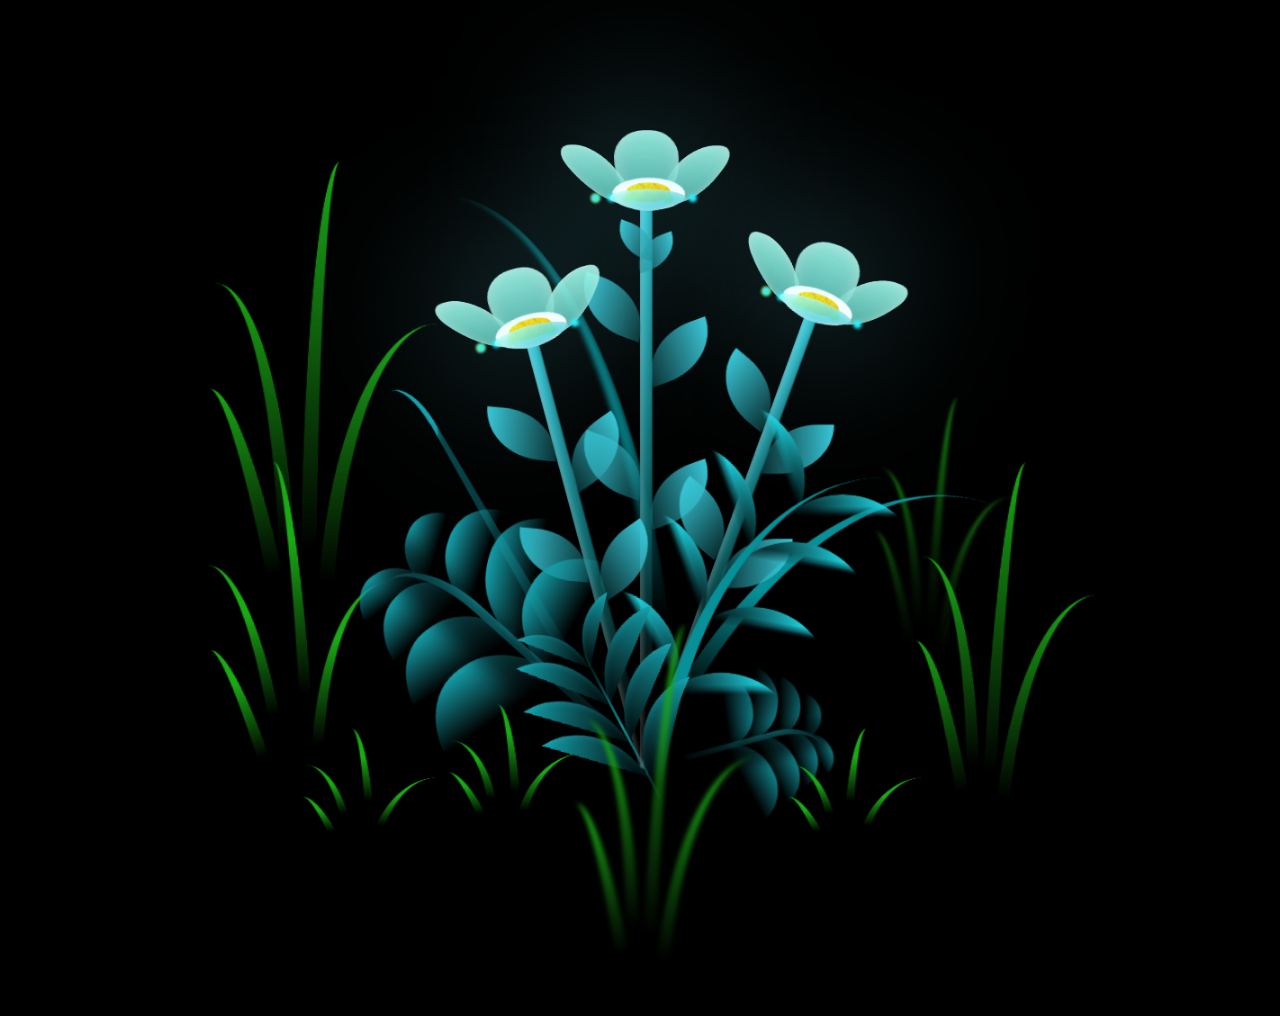
<file: flower.html>
<!DOCTYPE html>
<html lang="en">
<head>
    <meta charset="UTF-8">
    <meta http-equiv="X-UA-Compatible" content="IE=edge">
    <meta name="viewport" content="width=device-width, initial-scale=1.0">
    <link rel="stylesheet" href="style.css">
    <script src="main.js" type="text/javascript"></script><title>Flowers</title>
</head>
    
<body class="not-loaded">
    <div class="night"></div>
    <div class="flowers">
      <div class="flower flower--1">
        <div class="flower__leafs flower__leafs--1">
          <div class="flower__leaf flower__leaf--1"></div>
          <div class="flower__leaf flower__leaf--2"></div>
          <div class="flower__leaf flower__leaf--3"></div>
          <div class="flower__leaf flower__leaf--4"></div>
          <div class="flower__white-circle"></div>
  
          <div class="flower__light flower__light--1"></div>
          <div class="flower__light flower__light--2"></div>
          <div class="flower__light flower__light--3"></div>
          <div class="flower__light flower__light--4"></div>
          <div class="flower__light flower__light--5"></div>
          <div class="flower__light flower__light--6"></div>
          <div class="flower__light flower__light--7"></div>
          <div class="flower__light flower__light--8"></div>
  
        </div>
        <div class="flower__line">
          <div class="flower__line__leaf flower__line__leaf--1"></div>
          <div class="flower__line__leaf flower__line__leaf--2"></div>
          <div class="flower__line__leaf flower__line__leaf--3"></div>
          <div class="flower__line__leaf flower__line__leaf--4"></div>
          <div class="flower__line__leaf flower__line__leaf--5"></div>
          <div class="flower__line__leaf flower__line__leaf--6"></div>
        </div>
      </div>
  
      <div class="flower flower--2">
        <div class="flower__leafs flower__leafs--2">
          <div class="flower__leaf flower__leaf--1"></div>
          <div class="flower__leaf flower__leaf--2"></div>
          <div class="flower__leaf flower__leaf--3"></div>
          <div class="flower__leaf flower__leaf--4"></div>
          <div class="flower__white-circle"></div>
  
          <div class="flower__light flower__light--1"></div>
          <div class="flower__light flower__light--2"></div>
          <div class="flower__light flower__light--3"></div>
          <div class="flower__light flower__light--4"></div>
          <div class="flower__light flower__light--5"></div>
          <div class="flower__light flower__light--6"></div>
          <div class="flower__light flower__light--7"></div>
          <div class="flower__light flower__light--8"></div>
  
        </div>
        <div class="flower__line">
          <div class="flower__line__leaf flower__line__leaf--1"></div>
          <div class="flower__line__leaf flower__line__leaf--2"></div>
          <div class="flower__line__leaf flower__line__leaf--3"></div>
          <div class="flower__line__leaf flower__line__leaf--4"></div>
        </div>
      </div>
  
      <div class="flower flower--3">
        <div class="flower__leafs flower__leafs--3">
          <div class="flower__leaf flower__leaf--1"></div>
          <div class="flower__leaf flower__leaf--2"></div>
          <div class="flower__leaf flower__leaf--3"></div>
          <div class="flower__leaf flower__leaf--4"></div>
          <div class="flower__white-circle"></div>
  
          <div class="flower__light flower__light--1"></div>
          <div class="flower__light flower__light--2"></div>
          <div class="flower__light flower__light--3"></div>
          <div class="flower__light flower__light--4"></div>
          <div class="flower__light flower__light--5"></div>
          <div class="flower__light flower__light--6"></div>
          <div class="flower__light flower__light--7"></div>
          <div class="flower__light flower__light--8"></div>
  
        </div>
        <div class="flower__line">
          <div class="flower__line__leaf flower__line__leaf--1"></div>
          <div class="flower__line__leaf flower__line__leaf--2"></div>
          <div class="flower__line__leaf flower__line__leaf--3"></div>
          <div class="flower__line__leaf flower__line__leaf--4"></div>
        </div>
      </div>
  
      <div class="grow-ans" style="--d:1.2s">
        <div class="flower__g-long">
          <div class="flower__g-long__top"></div>
          <div class="flower__g-long__bottom"></div>
        </div>
      </div>
  
      <div class="growing-grass">
        <div class="flower__grass flower__grass--1">
          <div class="flower__grass--top"></div>
          <div class="flower__grass--bottom"></div>
          <div class="flower__grass__leaf flower__grass__leaf--1"></div>
          <div class="flower__grass__leaf flower__grass__leaf--2"></div>
          <div class="flower__grass__leaf flower__grass__leaf--3"></div>
          <div class="flower__grass__leaf flower__grass__leaf--4"></div>
          <div class="flower__grass__leaf flower__grass__leaf--5"></div>
          <div class="flower__grass__leaf flower__grass__leaf--6"></div>
          <div class="flower__grass__leaf flower__grass__leaf--7"></div>
          <div class="flower__grass__leaf flower__grass__leaf--8"></div>
          <div class="flower__grass__overlay"></div>
        </div>
      </div>
  
      <div class="growing-grass">
        <div class="flower__grass flower__grass--2">
          <div class="flower__grass--top"></div>
          <div class="flower__grass--bottom"></div>
          <div class="flower__grass__leaf flower__grass__leaf--1"></div>
          <div class="flower__grass__leaf flower__grass__leaf--2"></div>
          <div class="flower__grass__leaf flower__grass__leaf--3"></div>
          <div class="flower__grass__leaf flower__grass__leaf--4"></div>
          <div class="flower__grass__leaf flower__grass__leaf--5"></div>
          <div class="flower__grass__leaf flower__grass__leaf--6"></div>
          <div class="flower__grass__leaf flower__grass__leaf--7"></div>
          <div class="flower__grass__leaf flower__grass__leaf--8"></div>
          <div class="flower__grass__overlay"></div>
        </div>
      </div>
  
      <div class="grow-ans" style="--d:2.4s">
        <div class="flower__g-right flower__g-right--1">
          <div class="leaf"></div>
        </div>
      </div>
  
      <div class="grow-ans" style="--d:2.8s">
        <div class="flower__g-right flower__g-right--2">
          <div class="leaf"></div>
        </div>
      </div>
  
      <div class="grow-ans" style="--d:2.8s">
        <div class="flower__g-front">
          <div class="flower__g-front__leaf-wrapper flower__g-front__leaf-wrapper--1">
            <div class="flower__g-front__leaf"></div>
          </div>
          <div class="flower__g-front__leaf-wrapper flower__g-front__leaf-wrapper--2">
            <div class="flower__g-front__leaf"></div>
          </div>
          <div class="flower__g-front__leaf-wrapper flower__g-front__leaf-wrapper--3">
            <div class="flower__g-front__leaf"></div>
          </div>
          <div class="flower__g-front__leaf-wrapper flower__g-front__leaf-wrapper--4">
            <div class="flower__g-front__leaf"></div>
          </div>
          <div class="flower__g-front__leaf-wrapper flower__g-front__leaf-wrapper--5">
            <div class="flower__g-front__leaf"></div>
          </div>
          <div class="flower__g-front__leaf-wrapper flower__g-front__leaf-wrapper--6">
            <div class="flower__g-front__leaf"></div>
          </div>
          <div class="flower__g-front__leaf-wrapper flower__g-front__leaf-wrapper--7">
            <div class="flower__g-front__leaf"></div>
          </div>
          <div class="flower__g-front__leaf-wrapper flower__g-front__leaf-wrapper--8">
            <div class="flower__g-front__leaf"></div>
          </div>
          <div class="flower__g-front__line"></div>
        </div>
      </div>
  
      <div class="grow-ans" style="--d:3.2s">
        <div class="flower__g-fr">
          <div class="leaf"></div>
          <div class="flower__g-fr__leaf flower__g-fr__leaf--1"></div>
          <div class="flower__g-fr__leaf flower__g-fr__leaf--2"></div>
          <div class="flower__g-fr__leaf flower__g-fr__leaf--3"></div>
          <div class="flower__g-fr__leaf flower__g-fr__leaf--4"></div>
          <div class="flower__g-fr__leaf flower__g-fr__leaf--5"></div>
          <div class="flower__g-fr__leaf flower__g-fr__leaf--6"></div>
          <div class="flower__g-fr__leaf flower__g-fr__leaf--7"></div>
          <div class="flower__g-fr__leaf flower__g-fr__leaf--8"></div>
        </div>
      </div>
  
      <div class="long-g long-g--0">
        <div class="grow-ans" style="--d:3s">
          <div class="leaf leaf--0"></div>
        </div>
        <div class="grow-ans" style="--d:2.2s">
          <div class="leaf leaf--1"></div>
        </div>
        <div class="grow-ans" style="--d:3.4s">
          <div class="leaf leaf--2"></div>
        </div>
        <div class="grow-ans" style="--d:3.6s">
          <div class="leaf leaf--3"></div>
        </div>
      </div>
  
      <div class="long-g long-g--1">
        <div class="grow-ans" style="--d:3.6s">
          <div class="leaf leaf--0"></div>
        </div>
        <div class="grow-ans" style="--d:3.8s">
          <div class="leaf leaf--1"></div>
        </div>
        <div class="grow-ans" style="--d:4s">
          <div class="leaf leaf--2"></div>
        </div>
        <div class="grow-ans" style="--d:4.2s">
          <div class="leaf leaf--3"></div>
        </div>
      </div>
  
      <div class="long-g long-g--2">
        <div class="grow-ans" style="--d:4s">
          <div class="leaf leaf--0"></div>
        </div>
        <div class="grow-ans" style="--d:4.2s">
          <div class="leaf leaf--1"></div>
        </div>
        <div class="grow-ans" style="--d:4.4s">
          <div class="leaf leaf--2"></div>
        </div>
        <div class="grow-ans" style="--d:4.6s">
          <div class="leaf leaf--3"></div>
        </div>
      </div>
  
      <div class="long-g long-g--3">
        <div class="grow-ans" style="--d:4s">
          <div class="leaf leaf--0"></div>
        </div>
        <div class="grow-ans" style="--d:4.2s">
          <div class="leaf leaf--1"></div>
        </div>
        <div class="grow-ans" style="--d:3s">
          <div class="leaf leaf--2"></div>
        </div>
        <div class="grow-ans" style="--d:3.6s">
          <div class="leaf leaf--3"></div>
        </div>
      </div>
  
      <div class="long-g long-g--4">
        <div class="grow-ans" style="--d:4s">
          <div class="leaf leaf--0"></div>
        </div>
        <div class="grow-ans" style="--d:4.2s">
          <div class="leaf leaf--1"></div>
        </div>
        <div class="grow-ans" style="--d:3s">
          <div class="leaf leaf--2"></div>
        </div>
        <div class="grow-ans" style="--d:3.6s">
          <div class="leaf leaf--3"></div>
        </div>
      </div>
  
      <div class="long-g long-g--5">
        <div class="grow-ans" style="--d:4s">
          <div class="leaf leaf--0"></div>
        </div>
        <div class="grow-ans" style="--d:4.2s">
          <div class="leaf leaf--1"></div>
        </div>
        <div class="grow-ans" style="--d:3s">
          <div class="leaf leaf--2"></div>
        </div>
        <div class="grow-ans" style="--d:3.6s">
          <div class="leaf leaf--3"></div>
        </div>
      </div>
  
      <div class="long-g long-g--6">
        <div class="grow-ans" style="--d:4.2s">
          <div class="leaf leaf--0"></div>
        </div>
        <div class="grow-ans" style="--d:4.4s">
          <div class="leaf leaf--1"></div>
        </div>
        <div class="grow-ans" style="--d:4.6s">
          <div class="leaf leaf--2"></div>
        </div>
        <div class="grow-ans" style="--d:4.8s">
          <div class="leaf leaf--3"></div>
        </div>
      </div>
  
      <div class="long-g long-g--7">
        <div class="grow-ans" style="--d:3s">
          <div class="leaf leaf--0"></div>
        </div>
        <div class="grow-ans" style="--d:3.2s">
          <div class="leaf leaf--1"></div>
        </div>
        <div class="grow-ans" style="--d:3.5s">
          <div class="leaf leaf--2"></div>
        </div>
        <div class="grow-ans" style="--d:3.6s">
          <div class="leaf leaf--3"></div>
        </div>
      </div>
    </div>
</body>
</html>
</file>
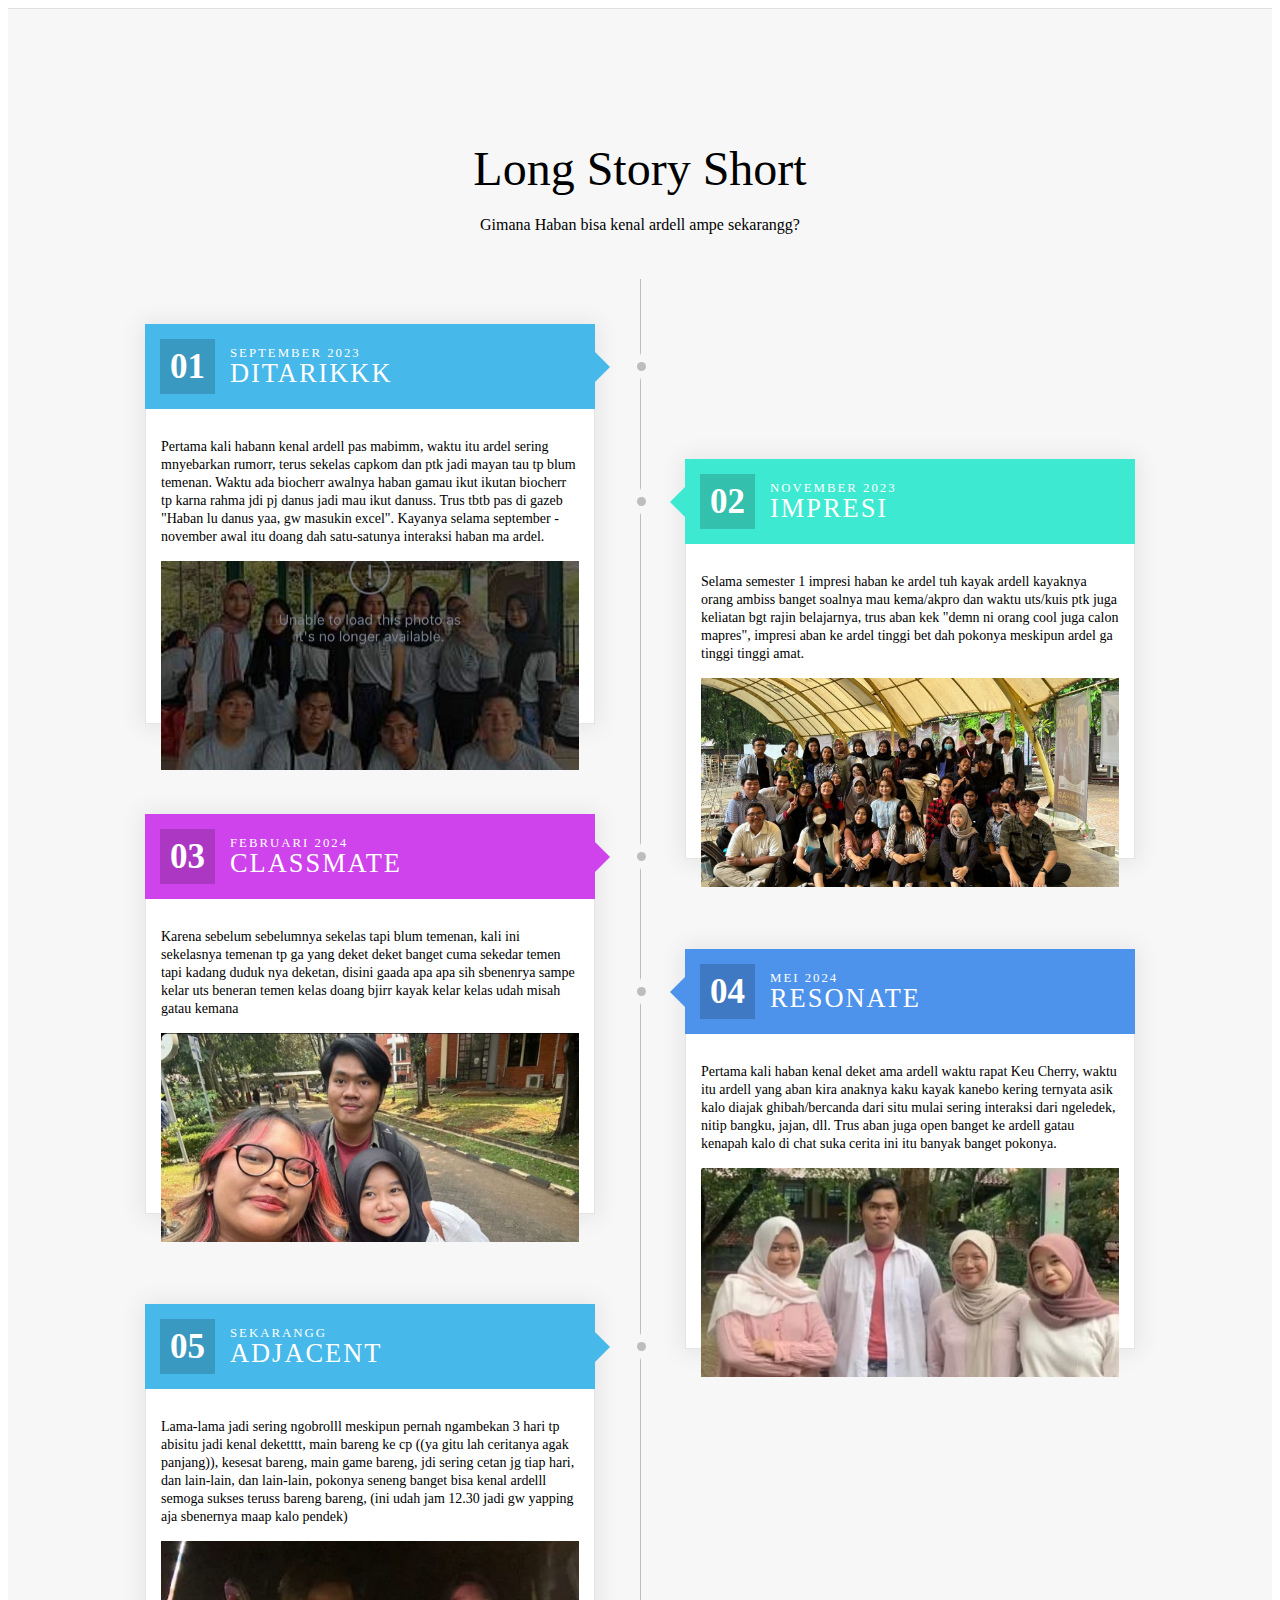
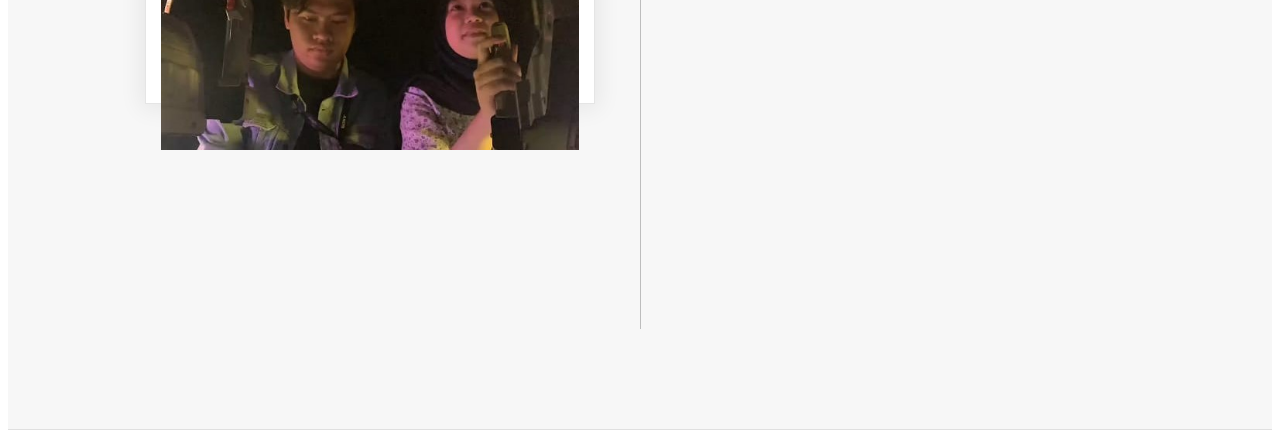
<file: timeline.html>
<!DOCTYPE html>
<html>
<head>
  <link rel="stylesheet" href="timeline.css">
</head>
<body>

    <section id=timeline>
        <h1>Long Story Short</h1>
        <p class="leader">Gimana Haban bisa kenal ardell ampe sekarangg?</p>
        <div class="demo-card-wrapper">
            <div class="demo-card demo-card--step1">
                <div class="head">
                    <div class="number-box">
                        <span>01</span>
                    </div>
                    <h2><span class="small">September 2023</span> Ditarikkk</h2>
                </div>
                <div class="body">
                    <p>Pertama kali habann kenal ardell pas mabimm, waktu itu ardel sering mnyebarkan rumorr, terus sekelas capkom dan ptk jadi mayan tau tp blum temenan. Waktu ada biocherr awalnya haban gamau ikut ikutan biocherr tp karna rahma jdi pj danus jadi mau ikut danuss. Trus tbtb pas di gazeb "Haban lu danus yaa, gw masukin excel". Kayanya selama september - november awal itu doang dah satu-satunya interaksi haban ma ardel.</p>
                    <img src="t1.jpg" alt="Graphic">
                </div>
            </div>
    
            <div class="demo-card demo-card--step2">
                <div class="head">
                    <div class="number-box">
                        <span>02</span>
                    </div>
                    <h2><span class="small">November 2023</span> Impresi</h2>
                </div>
                <div class="body">
                    <p>Selama semester 1 impresi haban ke ardel tuh kayak ardell kayaknya orang ambiss banget soalnya mau kema/akpro dan waktu uts/kuis ptk juga keliatan bgt rajin belajarnya, trus aban kek "demn ni orang cool juga calon mapres", impresi aban ke ardel tinggi bet dah pokonya meskipun ardel ga tinggi tinggi amat.</p>
                    <img src="t2.jpg" alt="Graphic">
                </div>
            </div>
    
            <div class="demo-card demo-card--step3">
                <div class="head">
                    <div class="number-box">
                        <span>03</span>
                    </div>
                    <h2><span class="small">Februari 2024</span> Classmate</h2>
                </div>
                <div class="body">
                    <p>Karena sebelum sebelumnya sekelas tapi blum temenan, kali ini sekelasnya temenan tp ga yang deket deket banget cuma sekedar temen tapi kadang duduk nya deketan, disini gaada apa apa sih sbenenrya sampe kelar uts beneran temen kelas doang bjirr kayak kelar kelas udah misah gatau kemana</p>
                    <img src="t3.jpg" alt="Graphic">
                </div>
            </div>
    
            <div class="demo-card demo-card--step4">
                <div class="head">
                    <div class="number-box">
                        <span>04</span>
                    </div>
                    <h2><span class="small">Mei 2024</span> resonate</h2>
                </div>
                <div class="body">
                    <p>Pertama kali haban kenal deket ama ardell waktu rapat Keu Cherry, waktu itu ardell yang aban kira anaknya kaku kayak kanebo kering ternyata asik kalo diajak ghibah/bercanda dari situ mulai sering interaksi dari ngeledek, nitip bangku, jajan, dll. Trus aban juga open banget ke ardell gatau kenapah kalo di chat suka cerita ini itu banyak banget pokonya.</p>
                    <img src="t4.jpg" alt="Graphic">
                </div>
            </div>
    
            <div class="demo-card demo-card--step5">
                <div class="head">
                    <div class="number-box">
                        <span>05</span>
                    </div>
                    <h2><span class="small">Sekarangg</span> Adjacent</h2>
                </div>
                <div class="body">
                    <p>Lama-lama jadi sering ngobrolll meskipun pernah ngambekan 3 hari tp abisitu jadi kenal deketttt, main bareng ke cp ((ya gitu lah ceritanya agak panjang)), kesesat bareng, main game bareng, jdi sering cetan jg tiap hari, dan lain-lain, dan lain-lain, pokonya seneng banget bisa kenal ardelll semoga sukses teruss bareng bareng, (ini udah jam 12.30 jadi gw yapping aja sbenernya maap kalo pendek) </p>
                    <img src="t5.jpg" alt="Graphic">
                </div>
            </div>
        
        </div>
    </section>


</body>
</html>
</file>
<file: style.css>
*,
*::after,
*::before {
  padding: 0;
  margin: 0;
  box-sizing: border-box;
}

:root {
  --dark-color: #000;
}

body {
  display: flex;
  align-items: flex-end;
  justify-content: center;
  min-height: 100vh;
  background-color: var(--dark-color);
  overflow: hidden;
  perspective: 1000px;
  padding: 50px 0px;
}

.night {
  position: fixed;
  left: 50%;
  top: 0;
  transform: translateX(-50%);
  width: 100%;
  height: 100%;
  filter: blur(0.1vmin);
}

.flowers {
  position: relative;
  transform: scale(0.9);
}

.flower {
  position: absolute;
  bottom: 10vmin;
  transform-origin: bottom center;
  z-index: 10;
  --fl-speed: 0.8s;
}
.flower--1 {
  animation: moving-flower-1 4s linear infinite;
}
.flower--1 .flower__line {
  height: 70vmin;
  animation-delay: 0.3s;
}
.flower--1 .flower__line__leaf--1 {
  animation: blooming-leaf-right var(--fl-speed) 1.6s backwards;
}
.flower--1 .flower__line__leaf--2 {
  animation: blooming-leaf-right var(--fl-speed) 1.4s backwards;
}
.flower--1 .flower__line__leaf--3 {
  animation: blooming-leaf-left var(--fl-speed) 1.2s backwards;
}
.flower--1 .flower__line__leaf--4 {
  animation: blooming-leaf-left var(--fl-speed) 1s backwards;
}
.flower--1 .flower__line__leaf--5 {
  animation: blooming-leaf-right var(--fl-speed) 1.8s backwards;
}
.flower--1 .flower__line__leaf--6 {
  animation: blooming-leaf-left var(--fl-speed) 2s backwards;
}
.flower--2 {
  left: 50%;
  transform: rotate(20deg);
  animation: moving-flower-2 4s linear infinite;
}
.flower--2 .flower__line {
  height: 60vmin;
  animation-delay: 0.6s;
}
.flower--2 .flower__line__leaf--1 {
  animation: blooming-leaf-right var(--fl-speed) 1.9s backwards;
}
.flower--2 .flower__line__leaf--2 {
  animation: blooming-leaf-right var(--fl-speed) 1.7s backwards;
}
.flower--2 .flower__line__leaf--3 {
  animation: blooming-leaf-left var(--fl-speed) 1.5s backwards;
}
.flower--2 .flower__line__leaf--4 {
  animation: blooming-leaf-left var(--fl-speed) 1.3s backwards;
}
.flower--3 {
  left: 50%;
  transform: rotate(-15deg);
  animation: moving-flower-3 4s linear infinite;
}
.flower--3 .flower__line {
  animation-delay: 0.9s;
}
.flower--3 .flower__line__leaf--1 {
  animation: blooming-leaf-right var(--fl-speed) 2.5s backwards;
}
.flower--3 .flower__line__leaf--2 {
  animation: blooming-leaf-right var(--fl-speed) 2.3s backwards;
}
.flower--3 .flower__line__leaf--3 {
  animation: blooming-leaf-left var(--fl-speed) 2.1s backwards;
}
.flower--3 .flower__line__leaf--4 {
  animation: blooming-leaf-left var(--fl-speed) 1.9s backwards;
}
.flower__leafs {
  position: relative;
  animation: blooming-flower 2s backwards;
}
.flower__leafs--1 {
  animation-delay: 1.1s;
}
.flower__leafs--2 {
  animation-delay: 1.4s;
}
.flower__leafs--3 {
  animation-delay: 1.7s;
}
.flower__leafs::after {
  content: "";
  position: absolute;
  left: 0;
  top: 0;
  transform: translate(-50%, -100%);
  width: 8vmin;
  height: 8vmin;
  background-color: #6bf0ff;
  filter: blur(10vmin);
}
.flower__leaf {
  position: absolute;
  bottom: 0;
  left: 50%;
  width: 8vmin;
  height: 11vmin;
  border-radius: 51% 49% 47% 53%/44% 45% 55% 69%;
  background-color: #a7ffee;
  background-image: linear-gradient(to top, #54b8aa, #a7ffee);
  transform-origin: bottom center;
  opacity: 0.9;
  box-shadow: inset 0 0 2vmin rgba(255, 255, 255, 0.5);
}
.flower__leaf--1 {
  transform: translate(-10%, 1%) rotateY(40deg) rotateX(-50deg);
}
.flower__leaf--2 {
  transform: translate(-50%, -4%) rotateX(40deg);
}
.flower__leaf--3 {
  transform: translate(-90%, 0%) rotateY(45deg) rotateX(50deg);
}
.flower__leaf--4 {
  width: 8vmin;
  height: 8vmin;
  transform-origin: bottom left;
  border-radius: 4vmin 10vmin 4vmin 4vmin;
  transform: translate(0%, 18%) rotateX(70deg) rotate(-43deg);
  background-image: linear-gradient(to top, #39c6d6, #a7ffee);
  z-index: 1;
  opacity: 0.8;
}
.flower__white-circle {
  position: absolute;
  left: -3.5vmin;
  top: -3vmin;
  width: 9vmin;
  height: 4vmin;
  border-radius: 50%;
  background-color: #fff;
}
.flower__white-circle::after {
  content: "";
  position: absolute;
  left: 50%;
  top: 45%;
  transform: translate(-50%, -50%);
  width: 60%;
  height: 60%;
  border-radius: inherit;
  background-image: repeating-linear-gradient(300deg, rgba(0, 0, 0, 0.03) 0px, rgba(0, 0, 0, 0.03) 1px, transparent 1px, transparent 12px), repeating-linear-gradient(45deg, rgba(0, 0, 0, 0.03) 0px, rgba(0, 0, 0, 0.03) 1px, transparent 1px, transparent 12px), repeating-linear-gradient(67.5deg, rgba(0, 0, 0, 0.03) 0px, rgba(0, 0, 0, 0.03) 1px, transparent 1px, transparent 12px), repeating-linear-gradient(135deg, rgba(0, 0, 0, 0.03) 0px, rgba(0, 0, 0, 0.03) 1px, transparent 1px, transparent 12px), repeating-linear-gradient(45deg, rgba(0, 0, 0, 0.03) 0px, rgba(0, 0, 0, 0.03) 1px, transparent 1px, transparent 12px), repeating-linear-gradient(112.5deg, rgba(0, 0, 0, 0.03) 0px, rgba(0, 0, 0, 0.03) 1px, transparent 1px, transparent 12px), repeating-linear-gradient(112.5deg, rgba(0, 0, 0, 0.03) 0px, rgba(0, 0, 0, 0.03) 1px, transparent 1px, transparent 12px), repeating-linear-gradient(45deg, rgba(0, 0, 0, 0.03) 0px, rgba(0, 0, 0, 0.03) 1px, transparent 1px, transparent 12px), repeating-linear-gradient(22.5deg, rgba(0, 0, 0, 0.03) 0px, rgba(0, 0, 0, 0.03) 1px, transparent 1px, transparent 12px), repeating-linear-gradient(45deg, rgba(0, 0, 0, 0.03) 0px, rgba(0, 0, 0, 0.03) 1px, transparent 1px, transparent 12px), repeating-linear-gradient(22.5deg, rgba(0, 0, 0, 0.03) 0px, rgba(0, 0, 0, 0.03) 1px, transparent 1px, transparent 12px), repeating-linear-gradient(135deg, rgba(0, 0, 0, 0.03) 0px, rgba(0, 0, 0, 0.03) 1px, transparent 1px, transparent 12px), repeating-linear-gradient(157.5deg, rgba(0, 0, 0, 0.03) 0px, rgba(0, 0, 0, 0.03) 1px, transparent 1px, transparent 12px), repeating-linear-gradient(67.5deg, rgba(0, 0, 0, 0.03) 0px, rgba(0, 0, 0, 0.03) 1px, transparent 1px, transparent 12px), repeating-linear-gradient(67.5deg, rgba(0, 0, 0, 0.03) 0px, rgba(0, 0, 0, 0.03) 1px, transparent 1px, transparent 12px), linear-gradient(90deg, rgb(255, 235, 18), rgb(255, 206, 0));
}
.flower__line {
  height: 55vmin;
  width: 1.5vmin;
  background-image: linear-gradient(to left, rgba(0, 0, 0, 0.2), transparent, rgba(255, 255, 255, 0.2)), linear-gradient(to top, transparent 10%, #14757a, #39c6d6);
  box-shadow: inset 0 0 2px rgba(0, 0, 0, 0.5);
  animation: grow-flower-tree 4s backwards;
}
.flower__line__leaf {
  --w: 7vmin;
  --h: calc(var(--w) + 2vmin);
  position: absolute;
  top: 20%;
  left: 90%;
  width: var(--w);
  height: var(--h);
  border-top-right-radius: var(--h);
  border-bottom-left-radius: var(--h);
  background-image: linear-gradient(to top, rgba(20, 117, 122, 0.4), #39c6d6);
}
.flower__line__leaf--1 {
  transform: rotate(70deg) rotateY(30deg);
}
.flower__line__leaf--2 {
  top: 45%;
  transform: rotate(70deg) rotateY(30deg);
}
.flower__line__leaf--3, .flower__line__leaf--4, .flower__line__leaf--6 {
  border-top-right-radius: 0;
  border-bottom-left-radius: 0;
  border-top-left-radius: var(--h);
  border-bottom-right-radius: var(--h);
  left: -460%;
  top: 12%;
  transform: rotate(-70deg) rotateY(30deg);
}
.flower__line__leaf--4 {
  top: 40%;
}
.flower__line__leaf--5 {
  top: 0;
  transform-origin: left;
  transform: rotate(70deg) rotateY(30deg) scale(0.6);
}
.flower__line__leaf--6 {
  top: -2%;
  left: -450%;
  transform-origin: right;
  transform: rotate(-70deg) rotateY(30deg) scale(0.6);
}
.flower__light {
  position: absolute;
  bottom: 0vmin;
  width: 1vmin;
  height: 1vmin;
  background-color: rgb(255, 251, 0);
  border-radius: 50%;
  filter: blur(0.2vmin);
  animation: light-ans 4s linear infinite backwards;
}
.flower__light:nth-child(odd) {
  background-color: #23f0ff;
}
.flower__light--1 {
  left: -2vmin;
  animation-delay: 1s;
}
.flower__light--2 {
  left: 3vmin;
  animation-delay: 0.5s;
}
.flower__light--3 {
  left: -6vmin;
  animation-delay: 0.3s;
}
.flower__light--4 {
  left: 6vmin;
  animation-delay: 0.9s;
}
.flower__light--5 {
  left: -1vmin;
  animation-delay: 1.5s;
}
.flower__light--6 {
  left: -4vmin;
  animation-delay: 3s;
}
.flower__light--7 {
  left: 3vmin;
  animation-delay: 2s;
}
.flower__light--8 {
  left: -6vmin;
  animation-delay: 3.5s;
}
.flower__grass {
  --c: #159faa;
  --line-w: 1.5vmin;
  position: absolute;
  bottom: 12vmin;
  left: -7vmin;
  display: flex;
  flex-direction: column;
  align-items: flex-end;
  z-index: 20;
  transform-origin: bottom center;
  transform: rotate(-48deg) rotateY(40deg);
}
.flower__grass--1 {
  animation: moving-grass 2s linear infinite;
}
.flower__grass--2 {
  left: 2vmin;
  bottom: 10vmin;
  transform: scale(0.5) rotate(75deg) rotateX(10deg) rotateY(-200deg);
  opacity: 0.8;
  z-index: 0;
  animation: moving-grass--2 1.5s linear infinite;
}
.flower__grass--top {
  width: 7vmin;
  height: 10vmin;
  border-top-right-radius: 100%;
  border-right: var(--line-w) solid var(--c);
  transform-origin: bottom center;
  transform: rotate(-2deg);
}
.flower__grass--bottom {
  margin-top: -2px;
  width: var(--line-w);
  height: 25vmin;
  background-image: linear-gradient(to top, transparent, var(--c));
}
.flower__grass__leaf {
  --size: 10vmin;
  position: absolute;
  width: calc(var(--size) * 2.1);
  height: var(--size);
  border-top-left-radius: var(--size);
  border-top-right-radius: var(--size);
  background-image: linear-gradient(to top, transparent, transparent 30%, var(--c));
  z-index: 100;
}
.flower__grass__leaf--1 {
  top: -6%;
  left: 30%;
  --size: 6vmin;
  transform: rotate(-20deg);
  animation: growing-grass-ans--1 2s 2.6s backwards;
}
@keyframes growing-grass-ans--1 {
  0% {
    transform-origin: bottom left;
    transform: rotate(-20deg) scale(0);
  }
}
.flower__grass__leaf--2 {
  top: -5%;
  left: -110%;
  --size: 6vmin;
  transform: rotate(10deg);
  animation: growing-grass-ans--2 2s 2.4s linear backwards;
}
@keyframes growing-grass-ans--2 {
  0% {
    transform-origin: bottom right;
    transform: rotate(10deg) scale(0);
  }
}
.flower__grass__leaf--3 {
  top: 5%;
  left: 60%;
  --size: 8vmin;
  transform: rotate(-18deg) rotateX(-20deg);
  animation: growing-grass-ans--3 2s 2.2s linear backwards;
}
@keyframes growing-grass-ans--3 {
  0% {
    transform-origin: bottom left;
    transform: rotate(-18deg) rotateX(-20deg) scale(0);
  }
}
.flower__grass__leaf--4 {
  top: 6%;
  left: -135%;
  --size: 8vmin;
  transform: rotate(2deg);
  animation: growing-grass-ans--4 2s 2s linear backwards;
}
@keyframes growing-grass-ans--4 {
  0% {
    transform-origin: bottom right;
    transform: rotate(2deg) scale(0);
  }
}
.flower__grass__leaf--5 {
  top: 20%;
  left: 60%;
  --size: 10vmin;
  transform: rotate(-24deg) rotateX(-20deg);
  animation: growing-grass-ans--5 2s 1.8s linear backwards;
}
@keyframes growing-grass-ans--5 {
  0% {
    transform-origin: bottom left;
    transform: rotate(-24deg) rotateX(-20deg) scale(0);
  }
}
.flower__grass__leaf--6 {
  top: 22%;
  left: -180%;
  --size: 10vmin;
  transform: rotate(10deg);
  animation: growing-grass-ans--6 2s 1.6s linear backwards;
}
@keyframes growing-grass-ans--6 {
  0% {
    transform-origin: bottom right;
    transform: rotate(10deg) scale(0);
  }
}
.flower__grass__leaf--7 {
  top: 39%;
  left: 70%;
  --size: 10vmin;
  transform: rotate(-10deg);
  animation: growing-grass-ans--7 2s 1.4s linear backwards;
}
@keyframes growing-grass-ans--7 {
  0% {
    transform-origin: bottom left;
    transform: rotate(-10deg) scale(0);
  }
}
.flower__grass__leaf--8 {
  top: 40%;
  left: -215%;
  --size: 11vmin;
  transform: rotate(10deg);
  animation: growing-grass-ans--8 2s 1.2s linear backwards;
}
@keyframes growing-grass-ans--8 {
  0% {
    transform-origin: bottom right;
    transform: rotate(10deg) scale(0);
  }
}
.flower__grass__overlay {
  position: absolute;
  top: -10%;
  right: 0%;
  width: 100%;
  height: 100%;
  background-color: rgba(0, 0, 0, 0.6);
  filter: blur(1.5vmin);
  z-index: 100;
}
.flower__g-long {
  --w: 2vmin;
  --h: 6vmin;
  --c: #159faa;
  position: absolute;
  bottom: 10vmin;
  left: -3vmin;
  transform-origin: bottom center;
  transform: rotate(-30deg) rotateY(-20deg);
  display: flex;
  flex-direction: column;
  align-items: flex-end;
  animation: flower-g-long-ans 3s linear infinite;
}
@keyframes flower-g-long-ans {
  0%, 100% {
    transform: rotate(-30deg) rotateY(-20deg);
  }
  50% {
    transform: rotate(-32deg) rotateY(-20deg);
  }
}
.flower__g-long__top {
  top: calc(var(--h) * -1);
  width: calc(var(--w) + 1vmin);
  height: var(--h);
  border-top-right-radius: 100%;
  border-right: 0.7vmin solid var(--c);
  transform: translate(-0.7vmin, 1vmin);
}
.flower__g-long__bottom {
  width: var(--w);
  height: 50vmin;
  transform-origin: bottom center;
  background-image: linear-gradient(to top, transparent 30%, var(--c));
  box-shadow: inset 0 0 2px rgba(0, 0, 0, 0.5);
  -webkit-clip-path: polygon(35% 0, 65% 1%, 100% 100%, 0% 100%);
          clip-path: polygon(35% 0, 65% 1%, 100% 100%, 0% 100%);
}
.flower__g-right {
  position: absolute;
  bottom: 6vmin;
  left: -2vmin;
  transform-origin: bottom left;
  transform: rotate(20deg);
}
.flower__g-right .leaf {
  width: 30vmin;
  height: 50vmin;
  border-top-left-radius: 100%;
  border-left: 2vmin solid #079097;
  background-image: linear-gradient(to bottom, transparent, var(--dark-color) 60%);
  -webkit-mask-image: linear-gradient(to top, transparent 30%, #079097 60%);
}
.flower__g-right--1 {
  animation: flower-g-right-ans 2.5s linear infinite;
}
.flower__g-right--2 {
  left: 5vmin;
  transform: rotateY(-180deg);
  animation: flower-g-right-ans--2 3s linear infinite;
}
.flower__g-right--2 .leaf {
  height: 75vmin;
  filter: blur(0.3vmin);
  opacity: 0.8;
}
@keyframes flower-g-right-ans {
  0%, 100% {
    transform: rotate(20deg);
  }
  50% {
    transform: rotate(24deg) rotateX(-20deg);
  }
}
@keyframes flower-g-right-ans--2 {
  0%, 100% {
    transform: rotateY(-180deg) rotate(0deg) rotateX(-20deg);
  }
  50% {
    transform: rotateY(-180deg) rotate(6deg) rotateX(-20deg);
  }
}
.flower__g-front {
  position: absolute;
  bottom: 6vmin;
  left: 2.5vmin;
  z-index: 100;
  transform-origin: bottom center;
  transform: rotate(-28deg) rotateY(30deg) scale(1.04);
  animation: flower__g-front-ans 2s linear infinite;
}
@keyframes flower__g-front-ans {
  0%, 100% {
    transform: rotate(-28deg) rotateY(30deg) scale(1.04);
  }
  50% {
    transform: rotate(-35deg) rotateY(40deg) scale(1.04);
  }
}
.flower__g-front__line {
  width: 0.3vmin;
  height: 20vmin;
  background-image: linear-gradient(to top, transparent, #079097, transparent 100%);
  position: relative;
}
.flower__g-front__leaf-wrapper {
  position: absolute;
  top: 0;
  left: 0;
  transform-origin: bottom left;
  transform: rotate(10deg);
}
.flower__g-front__leaf-wrapper:nth-child(even) {
  left: 0vmin;
  transform: rotateY(-180deg) rotate(5deg);
  animation: flower__g-front__leaf-left-ans 1s ease-in backwards;
}
.flower__g-front__leaf-wrapper:nth-child(odd) {
  animation: flower__g-front__leaf-ans 1s ease-in backwards;
}
.flower__g-front__leaf-wrapper--1 {
  top: -8vmin;
  transform: scale(0.7);
  animation: flower__g-front__leaf-ans 1s 5.5s ease-in backwards !important;
}
.flower__g-front__leaf-wrapper--2 {
  top: -8vmin;
  transform: rotateY(-180deg) scale(0.7) !important;
  animation: flower__g-front__leaf-left-ans-2 1s 4.6s ease-in backwards !important;
}
.flower__g-front__leaf-wrapper--3 {
  top: -3vmin;
  animation: flower__g-front__leaf-ans 1s 4.6s ease-in backwards;
}
.flower__g-front__leaf-wrapper--4 {
  top: -3vmin;
  transform: rotateY(-180deg) scale(0.9) !important;
  animation: flower__g-front__leaf-left-ans-2 1s 4.6s ease-in backwards !important;
}
@keyframes flower__g-front__leaf-left-ans-2 {
  0% {
    transform: rotateY(-180deg) scale(0);
  }
}
.flower__g-front__leaf-wrapper--5, .flower__g-front__leaf-wrapper--6 {
  top: 2vmin;
}
.flower__g-front__leaf-wrapper--7, .flower__g-front__leaf-wrapper--8 {
  top: 6.5vmin;
}
.flower__g-front__leaf-wrapper--2 {
  animation-delay: 5.2s !important;
}
.flower__g-front__leaf-wrapper--3 {
  animation-delay: 4.9s !important;
}
.flower__g-front__leaf-wrapper--5 {
  animation-delay: 4.3s !important;
}
.flower__g-front__leaf-wrapper--6 {
  animation-delay: 4.1s !important;
}
.flower__g-front__leaf-wrapper--7 {
  animation-delay: 3.8s !important;
}
.flower__g-front__leaf-wrapper--8 {
  animation-delay: 3.5s !important;
}
@keyframes flower__g-front__leaf-ans {
  0% {
    transform: rotate(10deg) scale(0);
  }
}
@keyframes flower__g-front__leaf-left-ans {
  0% {
    transform: rotateY(-180deg) rotate(5deg) scale(0);
  }
}
.flower__g-front__leaf {
  width: 10vmin;
  height: 10vmin;
  border-radius: 100% 0% 0% 100%/100% 100% 0% 0%;
  box-shadow: inset 0 2px 1vmin hsla(184, 97%, 58%, 0.2);
  background-image: linear-gradient(to bottom left, transparent, var(--dark-color)), linear-gradient(to bottom right, #159faa 50%, transparent 50%, transparent);
  -webkit-mask-image: linear-gradient(to bottom right, #159faa 50%, transparent 50%, transparent);
  mask-image: linear-gradient(to bottom right, #159faa 50%, transparent 50%, transparent);
}
.flower__g-fr {
  position: absolute;
  bottom: -4vmin;
  left: vmin;
  transform-origin: bottom left;
  z-index: 10;
  animation: flower__g-fr-ans 2s linear infinite;
}
@keyframes flower__g-fr-ans {
  0%, 100% {
    transform: rotate(2deg);
  }
  50% {
    transform: rotate(4deg);
  }
}
.flower__g-fr .leaf {
  width: 30vmin;
  height: 50vmin;
  border-top-left-radius: 100%;
  border-left: 2vmin solid #079097;
  -webkit-mask-image: linear-gradient(to top, transparent 25%, #079097 50%);
  position: relative;
  z-index: 1;
}
.flower__g-fr__leaf {
  position: absolute;
  top: 0;
  left: 0;
  width: 10vmin;
  height: 10vmin;
  border-radius: 100% 0% 0% 100%/100% 100% 0% 0%;
  box-shadow: inset 0 2px 1vmin hsla(184, 97%, 58%, 0.2);
  background-image: linear-gradient(to bottom left, transparent, var(--dark-color) 98%), linear-gradient(to bottom right, #23f0ff 45%, transparent 50%, transparent);
  -webkit-mask-image: linear-gradient(135deg, #159faa 40%, transparent 50%, transparent);
}
.flower__g-fr__leaf--1 {
  left: 20vmin;
  transform: rotate(45deg);
  animation: flower__g-fr-leaft-ans-1 0.5s 5.2s linear backwards;
}
@keyframes flower__g-fr-leaft-ans-1 {
  0% {
    transform-origin: left;
    transform: rotate(45deg) scale(0);
  }
}
.flower__g-fr__leaf--2 {
  left: 12vmin;
  top: -7vmin;
  transform: rotate(25deg) rotateY(-180deg);
  animation: flower__g-fr-leaft-ans-6 0.5s 5s linear backwards;
}
.flower__g-fr__leaf--3 {
  left: 15vmin;
  top: 6vmin;
  transform: rotate(55deg);
  animation: flower__g-fr-leaft-ans-5 0.5s 4.8s linear backwards;
}
.flower__g-fr__leaf--4 {
  left: 6vmin;
  top: -2vmin;
  transform: rotate(25deg) rotateY(-180deg);
  animation: flower__g-fr-leaft-ans-6 0.5s 4.6s linear backwards;
}
.flower__g-fr__leaf--5 {
  left: 10vmin;
  top: 14vmin;
  transform: rotate(55deg);
  animation: flower__g-fr-leaft-ans-5 0.5s 4.4s linear backwards;
}
@keyframes flower__g-fr-leaft-ans-5 {
  0% {
    transform-origin: left;
    transform: rotate(55deg) scale(0);
  }
}
.flower__g-fr__leaf--6 {
  left: 0vmin;
  top: 6vmin;
  transform: rotate(25deg) rotateY(-180deg);
  animation: flower__g-fr-leaft-ans-6 0.5s 4.2s linear backwards;
}
@keyframes flower__g-fr-leaft-ans-6 {
  0% {
    transform-origin: right;
    transform: rotate(25deg) rotateY(-180deg) scale(0);
  }
}
.flower__g-fr__leaf--7 {
  left: 5vmin;
  top: 22vmin;
  transform: rotate(45deg);
  animation: flower__g-fr-leaft-ans-7 0.5s 4s linear backwards;
}
@keyframes flower__g-fr-leaft-ans-7 {
  0% {
    transform-origin: left;
    transform: rotate(45deg) scale(0);
  }
}
.flower__g-fr__leaf--8 {
  left: -4vmin;
  top: 15vmin;
  transform: rotate(15deg) rotateY(-180deg);
  animation: flower__g-fr-leaft-ans-8 0.5s 3.8s linear backwards;
}
@keyframes flower__g-fr-leaft-ans-8 {
  0% {
    transform-origin: right;
    transform: rotate(15deg) rotateY(-180deg) scale(0);
  }
}

.long-g {
  position: absolute;
  bottom: 25vmin;
  left: -42vmin;
  transform-origin: bottom left;
}
.long-g--1 {
  bottom: 0vmin;
  transform: scale(0.8) rotate(-5deg);
}
.long-g--1 .leaf {
  -webkit-mask-image: linear-gradient(to top, transparent 40%, #079097 80%) !important;
}
.long-g--1 .leaf--1 {
  --w: 5vmin;
  --h: 60vmin;
  left: -2vmin;
  transform: rotate(3deg) rotateY(-180deg);
}
.long-g--2, .long-g--3 {
  bottom: -3vmin;
  left: -35vmin;
  transform-origin: center;
  transform: scale(0.6) rotateX(60deg);
}
.long-g--2 .leaf, .long-g--3 .leaf {
  -webkit-mask-image: linear-gradient(to top, transparent 50%, #079097 80%) !important;
}
.long-g--2 .leaf--1, .long-g--3 .leaf--1 {
  left: -1vmin;
  transform: rotateY(-180deg);
}
.long-g--3 {
  left: -17vmin;
  bottom: 0vmin;
}
.long-g--3 .leaf {
  -webkit-mask-image: linear-gradient(to top, transparent 40%, #079097 80%) !important;
}
.long-g--4 {
  left: 25vmin;
  bottom: -3vmin;
  transform-origin: center;
  transform: scale(0.6) rotateX(60deg);
}
.long-g--4 .leaf {
  -webkit-mask-image: linear-gradient(to top, transparent 50%, #079097 80%) !important;
}
.long-g--5 {
  left: 42vmin;
  bottom: 0vmin;
  transform: scale(0.8) rotate(2deg);
}
.long-g--6 {
  left: 0vmin;
  bottom: -20vmin;
  z-index: 100;
  filter: blur(0.3vmin);
  transform: scale(0.8) rotate(2deg);
}
.long-g--7 {
  left: 35vmin;
  bottom: 20vmin;
  z-index: -1;
  filter: blur(0.3vmin);
  transform: scale(0.6) rotate(2deg);
  opacity: 0.7;
}
.long-g .leaf {
  --w: 15vmin;
  --h: 40vmin;
  --c: #1aaa15;
  position: absolute;
  bottom: 0;
  width: var(--w);
  height: var(--h);
  border-top-left-radius: 100%;
  border-left: 2vmin solid var(--c);
  -webkit-mask-image: linear-gradient(to top, transparent 20%, var(--dark-color));
  transform-origin: bottom center;
}
.long-g .leaf--0 {
  left: 2vmin;
  animation: leaf-ans-1 4s linear infinite;
}
.long-g .leaf--1 {
  --w: 5vmin;
  --h: 60vmin;
  animation: leaf-ans-1 4s linear infinite;
}
.long-g .leaf--2 {
  --w: 10vmin;
  --h: 40vmin;
  left: -0.5vmin;
  bottom: 5vmin;
  transform-origin: bottom left;
  transform: rotateY(-180deg);
  animation: leaf-ans-2 3s linear infinite;
}
.long-g .leaf--3 {
  --w: 5vmin;
  --h: 30vmin;
  left: -1vmin;
  bottom: 3.2vmin;
  transform-origin: bottom left;
  transform: rotate(-10deg) rotateY(-180deg);
  animation: leaf-ans-3 3s linear infinite;
}

@keyframes leaf-ans-1 {
  0%, 100% {
    transform: rotate(-5deg) scale(1);
  }
  50% {
    transform: rotate(5deg) scale(1.1);
  }
}
@keyframes leaf-ans-2 {
  0%, 100% {
    transform: rotateY(-180deg) rotate(5deg);
  }
  50% {
    transform: rotateY(-180deg) rotate(0deg) scale(1.1);
  }
}
@keyframes leaf-ans-3 {
  0%, 100% {
    transform: rotate(-10deg) rotateY(-180deg);
  }
  50% {
    transform: rotate(-20deg) rotateY(-180deg);
  }
}
.grow-ans {
  animation: grow-ans 2s var(--d) backwards;
}

@keyframes grow-ans {
  0% {
    transform: scale(0);
    opacity: 0;
  }
}
@keyframes light-ans {
  0% {
    opacity: 0;
    transform: translateY(0vmin);
  }
  25% {
    opacity: 1;
    transform: translateY(-5vmin) translateX(-2vmin);
  }
  50% {
    opacity: 1;
    transform: translateY(-15vmin) translateX(2vmin);
    filter: blur(0.2vmin);
  }
  75% {
    transform: translateY(-20vmin) translateX(-2vmin);
    filter: blur(0.2vmin);
  }
  100% {
    transform: translateY(-30vmin);
    opacity: 0;
    filter: blur(1vmin);
  }
}
@keyframes moving-flower-1 {
  0%, 100% {
    transform: rotate(2deg);
  }
  50% {
    transform: rotate(-2deg);
  }
}
@keyframes moving-flower-2 {
  0%, 100% {
    transform: rotate(18deg);
  }
  50% {
    transform: rotate(14deg);
  }
}
@keyframes moving-flower-3 {
  0%, 100% {
    transform: rotate(-18deg);
  }
  50% {
    transform: rotate(-20deg) rotateY(-10deg);
  }
}
@keyframes blooming-leaf-right {
  0% {
    transform-origin: left;
    transform: rotate(70deg) rotateY(30deg) scale(0);
  }
}
@keyframes blooming-leaf-left {
  0% {
    transform-origin: right;
    transform: rotate(-70deg) rotateY(30deg) scale(0);
  }
}
@keyframes grow-flower-tree {
  0% {
    height: 0;
    border-radius: 1vmin;
  }
}
@keyframes blooming-flower {
  0% {
    transform: scale(0);
  }
}
@keyframes moving-grass {
  0%, 100% {
    transform: rotate(-48deg) rotateY(40deg);
  }
  50% {
    transform: rotate(-50deg) rotateY(40deg);
  }
}
@keyframes moving-grass--2 {
  0%, 100% {
    transform: scale(0.5) rotate(75deg) rotateX(10deg) rotateY(-200deg);
  }
  50% {
    transform: scale(0.5) rotate(79deg) rotateX(10deg) rotateY(-200deg);
  }
}
.growing-grass {
  animation: growing-grass-ans 1s 2s backwards;
}

@keyframes growing-grass-ans {
  0% {
    transform: scale(0);
  }
}
.not-loaded * {
  animation-play-state: paused !important;
}/*# sourceMappingURL=style.css.map */
</file>
<file: timeline.css>
/* Media Queries */
/* Card sizing */
/* Colors */
/* Calculations */
/* Placeholders */
@media (min-width: 1000px) {
  #timeline .demo-card:nth-child(even) .head::after, #timeline .demo-card:nth-child(odd) .head::after {
    position: absolute;
    content: "";
    width: 0;
    height: 0;
    border-top: 15px solid transparent;
    border-bottom: 15px solid transparent;
  }
  #timeline .demo-card:nth-child(even) .head::before, #timeline .demo-card:nth-child(odd) .head::before {
    position: absolute;
    content: "";
    width: 9px;
    height: 9px;
    background-color: #bdbdbd;
    border-radius: 9px;
    box-shadow: 0px 0px 2px 8px #f7f7f7;
  }
}
/* Some Cool Stuff */
.demo-card:nth-child(1) {
  order: 1;
}

.demo-card:nth-child(2) {
  order: 4;
}

.demo-card:nth-child(3) {
  order: 2;
}

.demo-card:nth-child(4) {
  order: 5;
}

.demo-card:nth-child(5) {
  order: 3;
}

.demo-card:nth-child(6) {
  order: 6;
}

/* Border Box */
* {
  box-sizing: border-box;
}

/* Fonts */
body {
  font-family: Roboto;
}

#timeline {
  padding: 100px 0;
  background: #f7f7f7;
  border-top: 1px solid rgba(191, 191, 191, 0.4);
  border-bottom: 1px solid rgba(191, 191, 191, 0.4);
}
#timeline h1 {
  text-align: center;
  font-size: 3rem;
  font-weight: 200;
  margin-bottom: 20px;
}
#timeline p.leader {
  text-align: center;
  max-width: 90%;
  margin: auto;
  margin-bottom: 45px;
}
#timeline .demo-card-wrapper {
  position: relative;
  margin: auto;
}
@media (min-width: 1000px) {
  #timeline .demo-card-wrapper {
    display: flex;
    flex-flow: column wrap;
    width: 1170px;
    height: 1650px;
    margin: 0 auto;
  }
}
#timeline .demo-card-wrapper::after {
  z-index: 1;
  content: "";
  position: absolute;
  top: 0;
  bottom: 0;
  left: 50%;
  border-left: 1px solid rgba(191, 191, 191, 0.4);
}
@media (min-width: 1000px) {
  #timeline .demo-card-wrapper::after {
    border-left: 1px solid #bdbdbd;
  }
}
#timeline .demo-card {
  position: relative;
  display: block;
  margin: 10px auto 80px;
  max-width: 94%;
  z-index: 2;
}
@media (min-width: 480px) {
  #timeline .demo-card {
    max-width: 60%;
    box-shadow: 0px 1px 22px 4px rgba(0, 0, 0, 0.07);
  }
}
@media (min-width: 720px) {
  #timeline .demo-card {
    max-width: 40%;
  }
}
@media (min-width: 1000px) {
  #timeline .demo-card {
    max-width: 450px;
    height: 400px;
    margin: 90px;
    margin-top: 45px;
    margin-bottom: 45px;
  }
  #timeline .demo-card:nth-child(odd) {
    margin-right: 45px;
  }
  #timeline .demo-card:nth-child(odd) .head::after {
    border-left-width: 15px;
    border-left-style: solid;
    left: 100%;
  }
  #timeline .demo-card:nth-child(odd) .head::before {
    left: 491.5px;
  }
  #timeline .demo-card:nth-child(even) {
    margin-left: 45px;
  }
  #timeline .demo-card:nth-child(even) .head::after {
    border-right-width: 15px;
    border-right-style: solid;
    right: 100%;
  }
  #timeline .demo-card:nth-child(even) .head::before {
    right: 489.5px;
  }
  #timeline .demo-card:nth-child(2) {
    margin-top: 180px;
  }
}
#timeline .demo-card .head {
  position: relative;
  display: flex;
  align-items: center;
  color: #fff;
  font-weight: 400;
}
#timeline .demo-card .head .number-box {
  display: inline;
  float: left;
  margin: 15px;
  padding: 10px;
  font-size: 35px;
  line-height: 35px;
  font-weight: 600;
  background: rgba(0, 0, 0, 0.17);
}
#timeline .demo-card .head h2 {
  text-transform: uppercase;
  font-size: 1.3rem;
  font-weight: inherit;
  letter-spacing: 2px;
  margin: 0;
  padding-bottom: 6px;
  line-height: 1rem;
}
@media (min-width: 480px) {
  #timeline .demo-card .head h2 {
    font-size: 165%;
    line-height: 1.2rem;
  }
}
#timeline .demo-card .head h2 span {
  display: block;
  font-size: 0.6rem;
  margin: 0;
}
@media (min-width: 480px) {
  #timeline .demo-card .head h2 span {
    font-size: 0.8rem;
  }
}
#timeline .demo-card .body {
  background: #fff;
  border: 1px solid rgba(191, 191, 191, 0.4);
  border-top: 0;
  padding: 15px;
}
@media (min-width: 1000px) {
  #timeline .demo-card .body {
    height: 315px;
  }
}
#timeline .demo-card .body p {
  font-size: 14px;
  line-height: 18px;
  margin-bottom: 15px;
}
#timeline .demo-card .body img {
  display: block;
  width: 100%;
}
#timeline .demo-card--step1 {
  background-color: #46b8e9;
}
#timeline .demo-card--step1 .head::after {
  border-color: #46b8e9;
}
#timeline .demo-card--step2 {
  background-color: #3ee9d1;
}
#timeline .demo-card--step2 .head::after {
  border-color: #3ee9d1;
}
#timeline .demo-card--step3 {
  background-color: #ce43eb;
}
#timeline .demo-card--step3 .head::after {
  border-color: #ce43eb;
}
#timeline .demo-card--step4 {
  background-color: #4d92eb;
}
#timeline .demo-card--step4 .head::after {
  border-color: #4d92eb;
}
#timeline .demo-card--step5 {
  background-color: #46b8e9;
}
#timeline .demo-card--step5 .head::after {
  border-color: #46b8e9;
}/*# sourceMappingURL=timeline.css.map */
</file>
